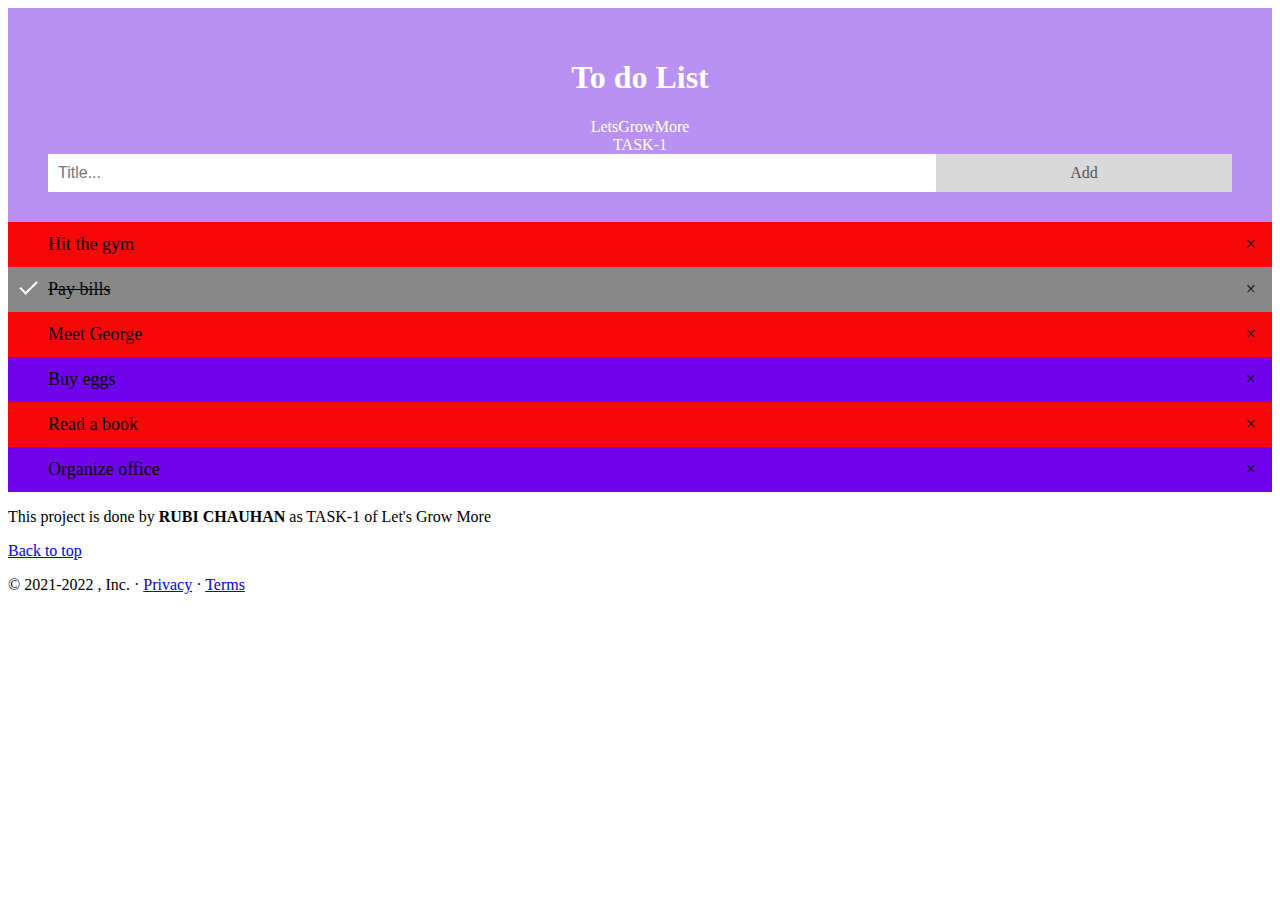
<file: TASK-1 To do list/index.html>
<!DOCTYPE html>
<html lang="en">

<head>
  <meta charset="UTF-8">
  <meta http-equiv="X-UA-Compatible" content="IE=edge">
  <meta name="viewport" content="width=device-width, initial-scale=1.0">
  <link rel="stylesheet" href="./style.css">
  <title>To Do List</title>
</head>

<body>
  <div id="myDIV" class="header">
    <div align="center">
      <h1>To do List</h1>
    </div>

      <div align="center"> LetsGrowMore</div>

      <div align="center"> TASK-1</div>

      <input type="text" id="myInput" placeholder="Title...">
      <span onclick="newElement()" class="addBtn">Add</span>
    </div>


    <ul id="myUL">
      <li>Hit the gym</li>
      <li class="checked">Pay bills</li>
      <li>Meet George</li>
      <li>Buy eggs</li>
      <li>Read a book</li>
      <li>Organize office</li>
    </ul>
    <footer class="container">
      <p class="footer-desc">This project is done by <strong>RUBI CHAUHAN </strong> as TASK-1 of Let's Grow More</a>
      </p>
      <p class="float-right"><a href="#">Back to top</a></p>
      <p>© 2021-2022 , Inc. · <a href="#">Privacy</a> · <a href="#">Terms</a></p>

    </footer>
    <script src="./script.js"></script>
</body>

</html>
</file>
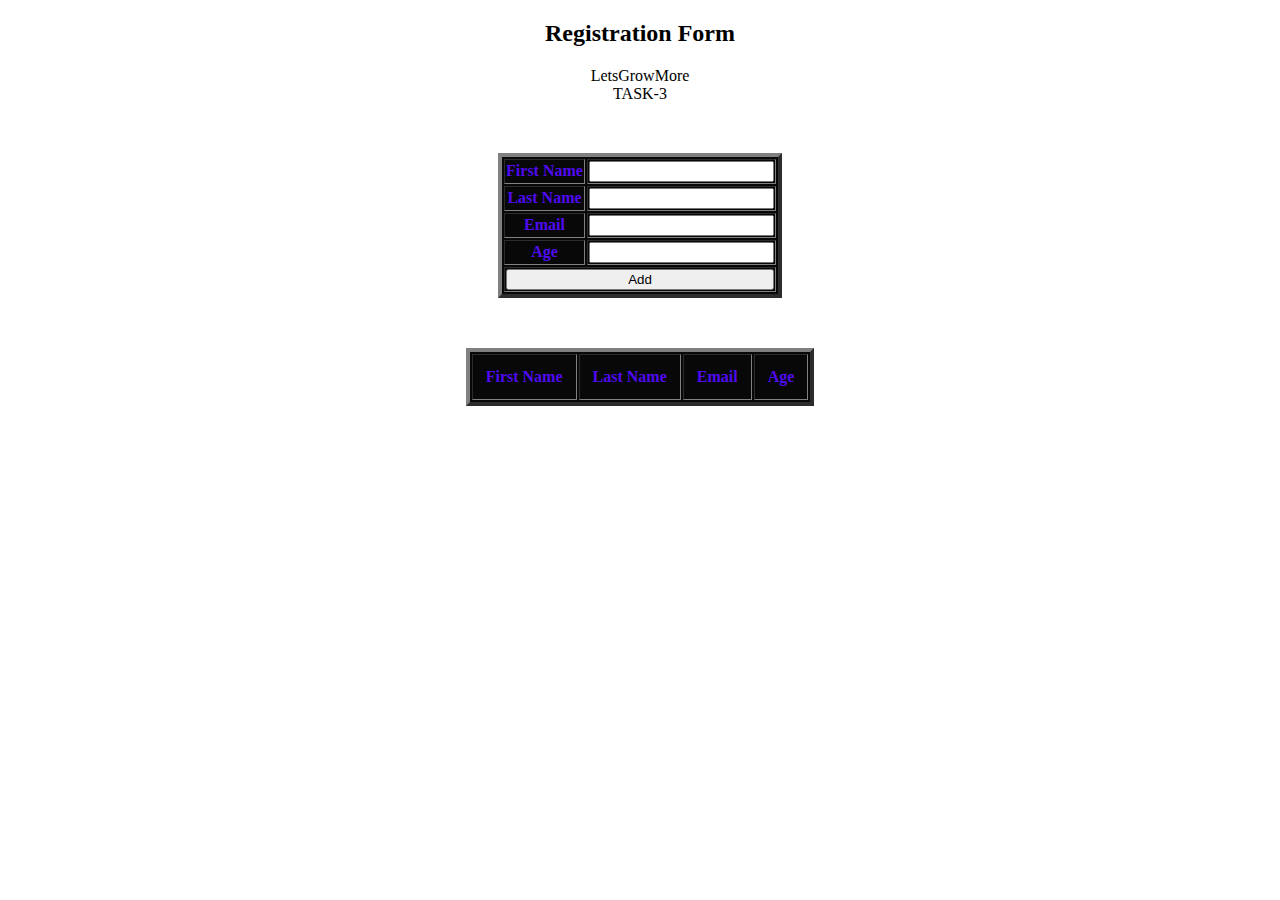
<file: Task-3 Registration form/index.html>
<!DOCTYPE html>
<html>

<head>
    <title>Registration Form</title>
    <link rel="stylesheet" href="style.css">
</head>

<body>
    <div align="center">
        <h2>Registration Form</h2>
    </div>

    <div align="center"> LetsGrowMore</div>

    <div align="center"> TASK-3</div>

    <center>
        <table border="4">
            <thead>
                <tr>
                    <th>First Name</th>
                    <td><input type="text" name="fname" id="fname"></td>
                </tr>
            </thead>
            <tbody>
                <tr>
                    <th>Last Name</th>
                    <td><input type="text" name="lname" id="lname"></td>
                </tr>
                <tr>
                    <th>Email</th>
                    <td><input type="text" name="email" id="email"></td>
                </tr>
                <tr>
                    <th>Age</th>
                    <td><input type="text" name="age" id="age"></td>
                </tr>
                <tr id="btna">
                    <td colspan="2"><input type="button" name="button" id="btn" value="Add" onclick="AddRow()"></td>
                </tr>
            </tbody>
        </table>

        <table border="4" id="show">
            <thead>
                <tr>
                    <th>First Name</th>
                    <th>Last Name</th>
                    <th>Email</th>
                    <th>Age</th>
                </tr>
            </thead>
        </table>
    </center>

    <script>

        var list1 = [];
        var list2 = [];
        var list3 = [];
        var list4 = [];

        var n = 1;
        var x = 0;

        function AddRow() {

            var AddRown = document.getElementById('show');
            var NewRow = AddRown.insertRow(n);

            list1[x] = document.getElementById("fname").value;
            list2[x] = document.getElementById("lname").value;
            list3[x] = document.getElementById("email").value;
            list4[x] = document.getElementById("age").value;

            var cel1 = NewRow.insertCell(0);
            var cel2 = NewRow.insertCell(1);
            var cel3 = NewRow.insertCell(2);
            var cel4 = NewRow.insertCell(3);

            cel1.innerHTML = list1[x];
            cel2.innerHTML = list2[x];
            cel3.innerHTML = list3[x];
            cel4.innerHTML = list4[x];

            n++;
            x++;
        }
        
    </script>
</body>

</html>
</file>
<file: TASK-1 To do list/style.css>
/* Include the padding and border in an element's total width and height */
* {
    box-sizing: border-box;
  }
  
  /* Remove margins and padding from the list */
  ul {
    margin: 0;
    padding: 0;
  }
  
  /* Style the list items */
  ul li {
    cursor: pointer;
    position: relative;
    padding: 12px 8px 12px 40px;
    background: rgb(112, 4, 236);
    font-size: 18px;
    transition: 0.2s;
  
    /* make the list items unselectable */
    -webkit-user-select: none;
    -moz-user-select: none;
    -ms-user-select: none;
    user-select: none;
  }
  
  /* Set all odd list items to a different color (zebra-stripes) */
  ul li:nth-child(odd) {
    background: #f70707;
  }
  
  /* Darker background-color on hover */
  ul li:hover {
    background: rgb(243, 7, 125);
  }
  
  /* When clicked on, add a background color and strike out text */
  ul li.checked {
    background: #888;
    color: rgb(3, 3, 3);
    text-decoration: line-through;
  }
  
  /* Add a "checked" mark when clicked on */
  ul li.checked::before {
    content: '';
    position: absolute;
    border-color: #fff;
    border-style: solid;
    border-width: 0 2px 2px 0;
    top: 10px;
    left: 16px;
    transform: rotate(45deg);
    height: 15px;
    width: 7px;
  }
  
  /* Style the close button */
  .close {
    position: absolute;
    right: 0;
    top: 0;
    padding: 12px 16px 12px 16px;
  }
  
  .close:hover {
    background-color: #d8b8b6;
    color: white;
  }
  
  /* Style the header */
  .header {
    background-color: #B991F2;
    padding: 30px 40px;
    color: white;
    text-align: center;
  }
  
  /* Clear floats after the header */
  .header:after {
    content: "";
    display: table;
    clear: both;
  }
  
  /* Style the input */
  input {
    margin: 0;
    border: none;
    border-radius: 0;
    width: 75%;
    padding: 10px;
    float: left;
    font-size: 16px;
  }
  
  /* Style the "Add" button */
  .addBtn {
    padding: 10px;
    width: 25%;
    background: #d9d9d9;
    color: #555;
    float: left;
    text-align: center;
    font-size: 16px;
    cursor: pointer;
    transition: 0.3s;
    border-radius: 0;
  }
  
  .addBtn:hover {
    background-color: #bbb;
  }
</file>
<file: Task-3 Registration form/style.css>
table{
	margin-top: 50px;
	text-align: center;
	background: rgb(8, 8, 8);
	color: rgb(80, 11, 241);
}

#show th, #show td{
	padding: 13px;
}

#btna td input{
	width: 100%;
}
</file>
